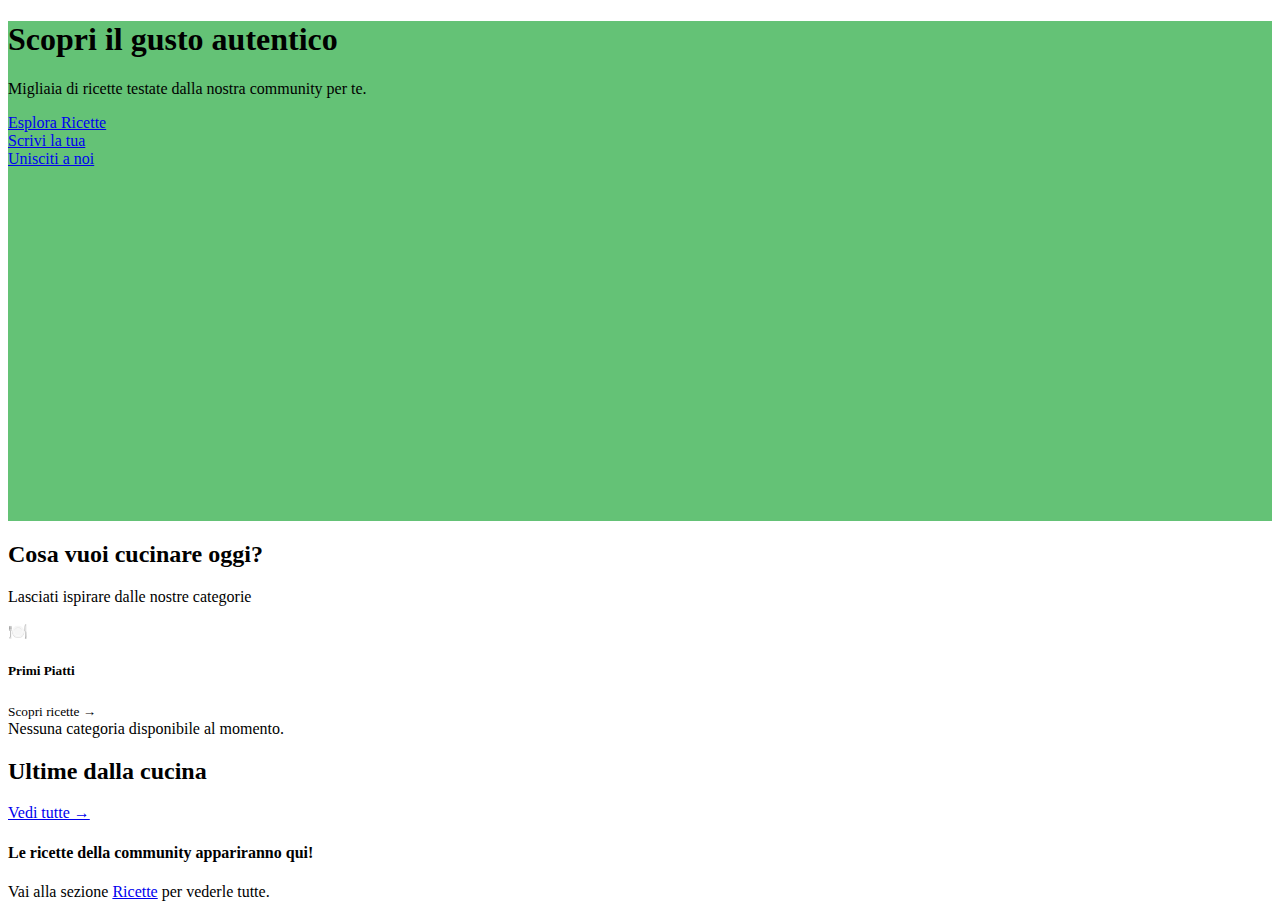
<file: siw-recipes/src/main/resources/templates/index.html>
<!DOCTYPE html>
<html xmlns:th="http://www.thymeleaf.org">
<head th:replace="~{fragments/base :: commonHeader('Home - SiwRecipes')}"></head>
<body>

    <nav th:replace="~{fragments/base :: navbar}"></nav>

    <header class="position-relative text-center mb-5" style="background-color: #64c276; height: 500px;">
        
        <div class="container position-relative h-100 d-flex flex-column justify-content-center align-items-center">
            
            <h1 class="display-3 mb-3 fw-bold text-white">Scopri il gusto autentico</h1>
            
            <p class="lead mb-4 fs-4 text-white opacity-75">Migliaia di ricette testate dalla nostra community per te.</p>
            
            <div class="d-flex gap-3">
                <a href="/recipe/all" class="btn btn-primary btn-lg shadow">Esplora Ricette</a>
                
                <div th:if="${#authentication.name != 'anonymousUser'}">
                    <a href="/recipe/form" class="btn btn-outline-light btn-lg">Scrivi la tua</a>
                </div>
                <div th:if="${#authentication.name == 'anonymousUser'}">
                    <a href="/register" class="btn btn-outline-light btn-lg">Unisciti a noi</a>
                </div>
            </div>
        </div>
    </header>

<section class="container mb-5">
        <div class="text-center mb-5">
            <h2 class="mb-2">Cosa vuoi cucinare oggi?</h2>
            <p class="text-muted">Lasciati ispirare dalle nostre categorie</p>
        </div>
        
        <div class="row g-4 justify-content-center">
            
            <div class="col-md-3 col-6" th:each="cat : ${categories}">
                <a th:href="@{'/category/' + ${cat.id}}" class="text-decoration-none text-dark">
                    <div class="p-4 border rounded-3 bg-white h-100 shadow-sm recipe-card text-center d-flex flex-column justify-content-center align-items-center">
                        
                        <div class="fs-1 mb-2">🍽️</div>
                        
                        <h5 class="m-0 fw-bold text-uppercase" th:text="${cat.name}">Primi Piatti</h5>
                        <small class="text-muted mt-2">Scopri ricette &rarr;</small>
                    </div>
                </a>
            </div>

            <div th:if="${categories == null || !categories.iterator().hasNext()}" class="col-12 text-center text-muted">
                Nessuna categoria disponibile al momento.
            </div>
            
        </div>
    </section>

    <section class="container mb-5">
        <div class="d-flex justify-content-between align-items-end mb-4">
            <h2>Ultime dalla cucina</h2>
            <a href="/recipe/all" class="text-decoration-none text-primary fw-bold">Vedi tutte &rarr;</a>
        </div>
        
        <div class="alert alert-light border text-center py-5">
            <h4>Le ricette della community appariranno qui!</h4>
            <p>Vai alla sezione <a href="/recipe/all">Ricette</a> per vederle tutte.</p>
        </div>
    </section>

    <footer th:replace="~{fragments/base :: footer}"></footer>
</body>
</html>
</file>
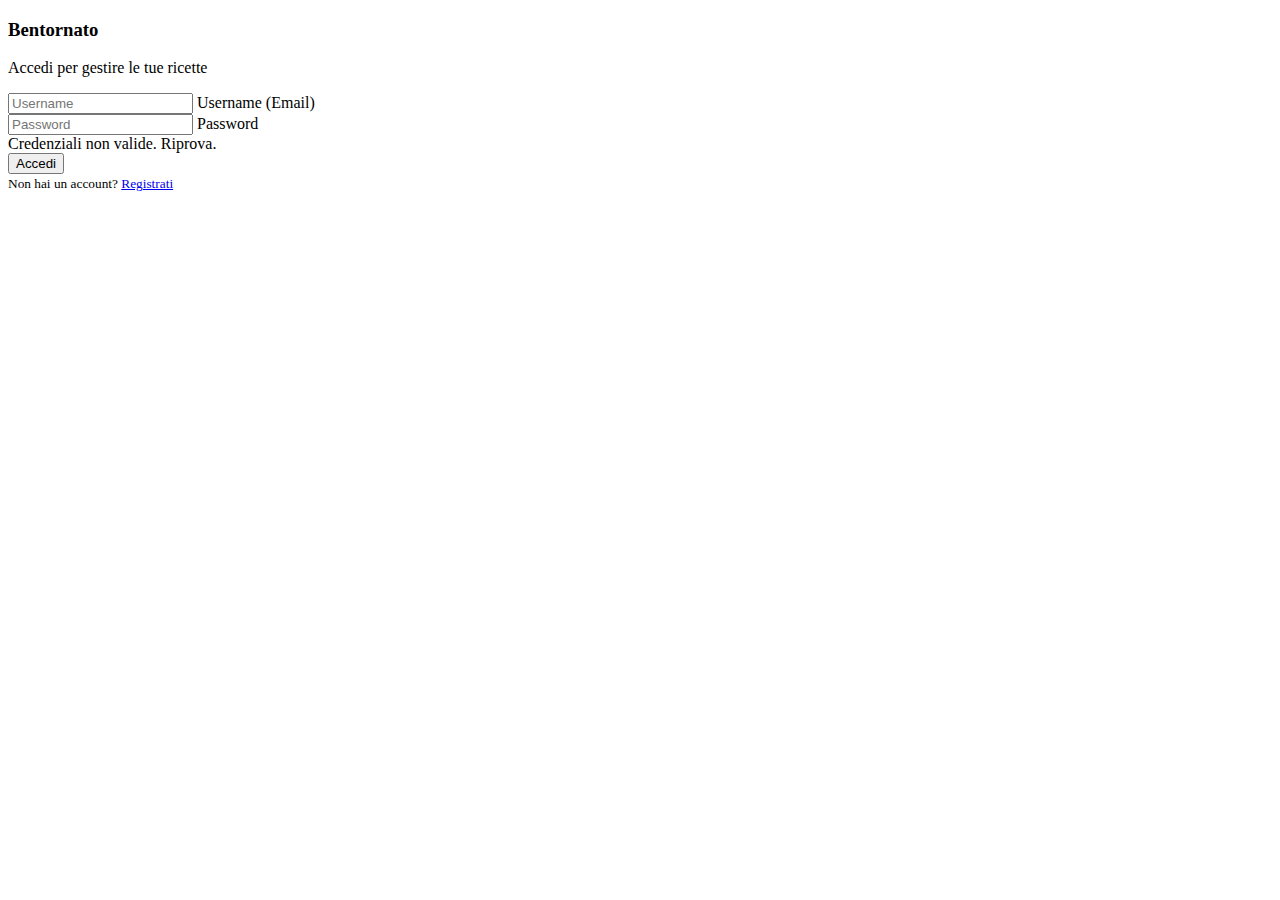
<file: siw-recipes/src/main/resources/templates/formLogin.html>
<!DOCTYPE html>
<html xmlns:th="http://www.thymeleaf.org">
<head th:replace="~{fragments/base :: commonHeader('Accedi - SiwRecipes')}"></head>
<body>
    <nav th:replace="~{fragments/base :: navbar}"></nav>

    <div class="container py-5">
        <div class="row justify-content-center">
            <div class="col-md-5 col-lg-4">
                <div class="card border-0 shadow-lg rounded-3">
                    <div class="card-body p-5">
                        <div class="text-center mb-4">
                            <i class="bi bi-person-circle display-4 text-primary"></i>
                            <h3 class="fw-bold mt-3">Bentornato</h3>
                            <p class="text-muted small">Accedi per gestire le tue ricette</p>
                        </div>

                        <form th:action="@{/login}" method="post">
                            <div class="form-floating mb-3">
                                <input type="text" class="form-control" id="username" name="username" placeholder="Username" required>
                                <label for="username">Username (Email)</label>
                            </div>
                            <div class="form-floating mb-3">
                                <input type="password" class="form-control" id="password" name="password" placeholder="Password" required>
                                <label for="password">Password</label>
                            </div>

                            <div th:if="${param.error}" class="alert alert-danger py-2 small">
                                Credenziali non valide. Riprova.
                            </div>

                            <div class="d-grid mt-4">
                                <button type="submit" class="btn btn-primary btn-lg">Accedi</button>
                            </div>
                        </form>
                    </div>
                    <div class="card-footer bg-light text-center py-3 border-0 rounded-bottom-3">
                        <small>Non hai un account? <a href="/register" class="fw-bold text-primary">Registrati</a></small>
                    </div>
                </div>
            </div>
        </div>
    </div>

    <footer th:replace="~{fragments/base :: footer}"></footer>
</body>
</html>
</file>
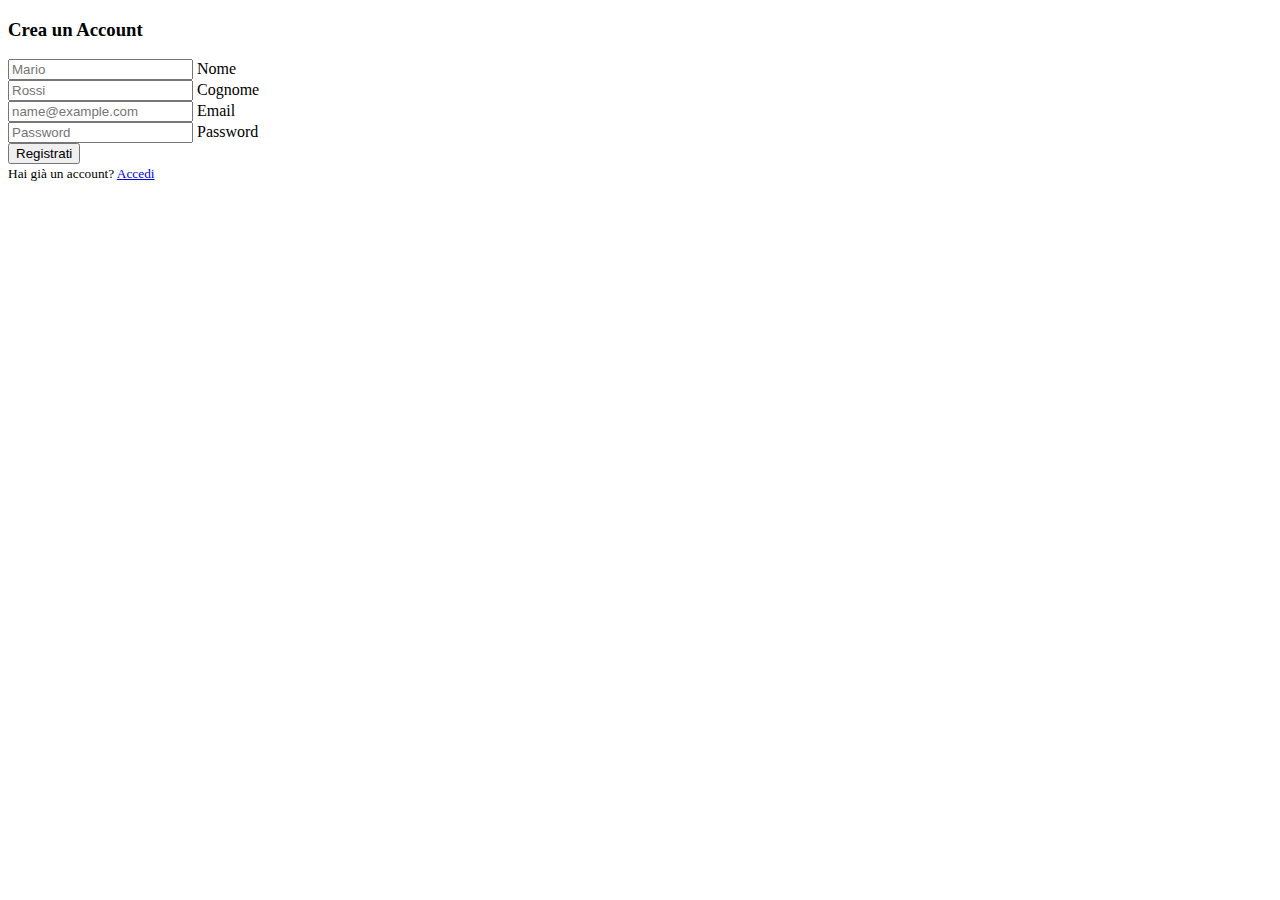
<file: siw-recipes/src/main/resources/templates/formRegister.html>
<!DOCTYPE html>
<html xmlns:th="http://www.thymeleaf.org">
<head th:replace="~{fragments/base :: commonHeader('Registrati - SiwRecipes')}"></head>
<body>
    <nav th:replace="~{fragments/base :: navbar}"></nav>

    <div class="container py-5">
        <div class="row justify-content-center">
            <div class="col-md-6">
                <div class="card border-0 shadow-lg rounded-3">
                    <div class="card-body p-5">
                        <h3 class="fw-bold text-center mb-4">Crea un Account</h3>
                        
                        <form th:action="@{/register}" th:object="${user}" method="post">
                            
                            <div class="row g-2 mb-3">
                                <div class="col-md-6">
                                    <div class="form-floating">
                                        <input type="text" class="form-control" th:field="*{name}" id="name" placeholder="Mario" required>
                                        <label for="name">Nome</label>
                                    </div>
                                    <span th:if="${#fields.hasErrors('name')}" th:errors="*{name}" class="text-danger small"></span>
                                </div>
                                <div class="col-md-6">
                                    <div class="form-floating">
                                        <input type="text" class="form-control" th:field="*{surname}" id="surname" placeholder="Rossi" required>
                                        <label for="surname">Cognome</label>
                                    </div>
                                    <span th:if="${#fields.hasErrors('surname')}" th:errors="*{surname}" class="text-danger small"></span>
                                </div>
                            </div>

                            <div class="form-floating mb-3">
                                <input type="email" class="form-control" th:field="*{email}" id="email" placeholder="name@example.com" required>
                                <label for="email">Email</label>
                                <span th:if="${#fields.hasErrors('email')}" th:errors="*{email}" class="text-danger small"></span>
                            </div>

                            <div class="form-floating mb-3">
                                <input type="password" class="form-control" th:field="*{password}" id="password" placeholder="Password" required>
                                <label for="password">Password</label>
                                <span th:if="${#fields.hasErrors('password')}" th:errors="*{password}" class="text-danger small"></span>
                            </div>

                            <div class="d-grid mt-4">
                                <button type="submit" class="btn btn-primary btn-lg">Registrati</button>
                            </div>
                        </form>
                    </div>
                    <div class="card-footer bg-light text-center py-3 border-0">
                        <small>Hai già un account? <a href="/login" class="fw-bold text-primary">Accedi</a></small>
                    </div>
                </div>
            </div>
        </div>
    </div>

    <footer th:replace="~{fragments/base :: footer}"></footer>
</body>
</html>
</file>
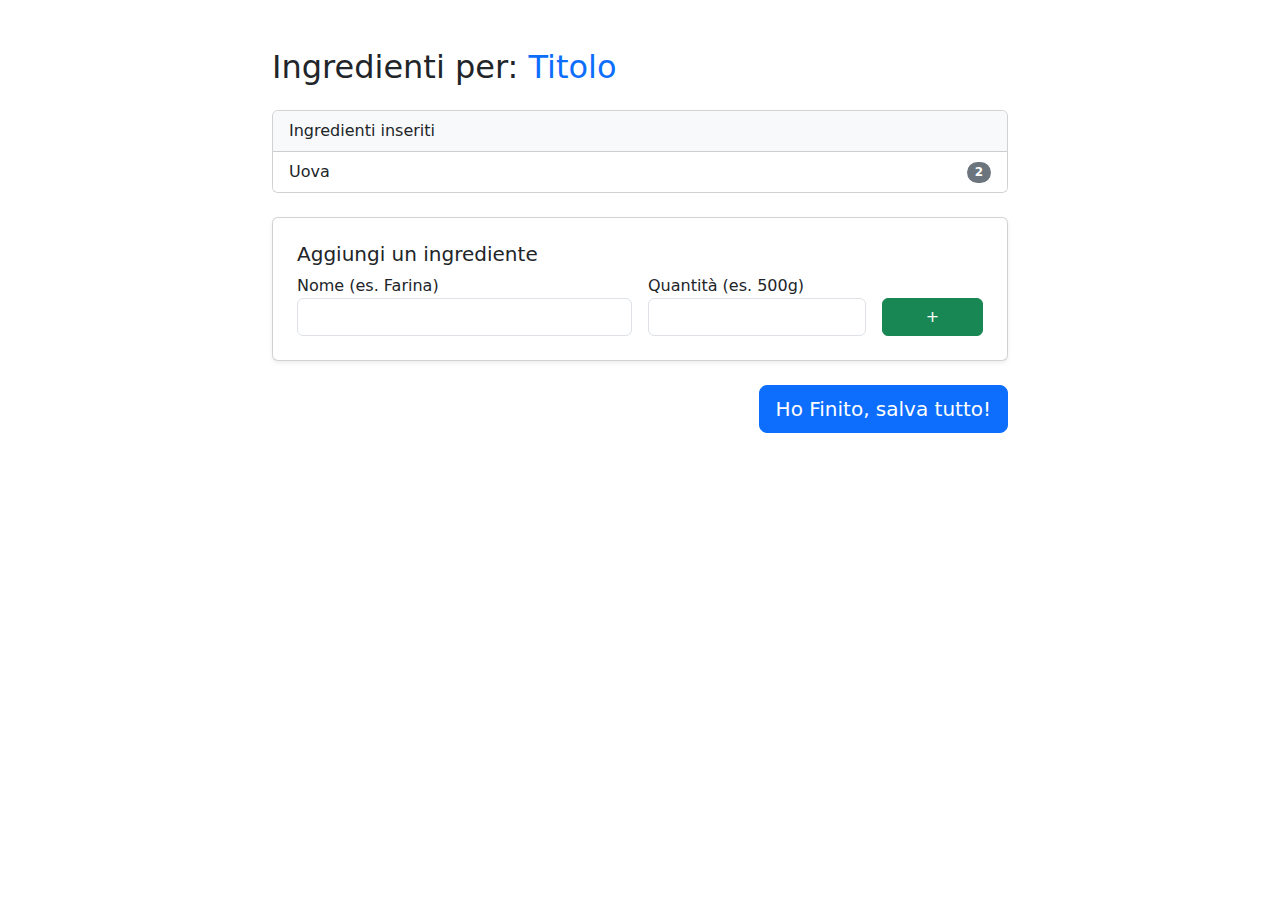
<file: siw-recipes/src/main/resources/templates/ingredientsForm.html>
<!DOCTYPE html>
<html xmlns:th="http://www.thymeleaf.org">
<head>
    <title>Aggiungi Ingredienti</title>
    <link href="https://cdn.jsdelivr.net/npm/bootstrap@5.3.0/dist/css/bootstrap.min.css" rel="stylesheet">
</head>
<body class="container py-5">

    <div class="row justify-content-center">
        <div class="col-md-8">
            
            <h2 class="mb-4">Ingredienti per: <span class="text-primary" th:text="${recipe.title}">Titolo</span></h2>

            <div class="card mb-4" th:if="${!ingredients.isEmpty()}">
                <div class="card-header bg-light">Ingredienti inseriti</div>
                <ul class="list-group list-group-flush">
                    <li class="list-group-item d-flex justify-content-between align-items-center" 
                        th:each="ing : ${ingredients}">
                        <span th:text="${ing.name}">Uova</span>
                        <span class="badge bg-secondary rounded-pill" th:text="${ing.quantity}">2</span>
                    </li>
                </ul>
            </div>

            <div class="card p-4 shadow-sm">
                <h5>Aggiungi un ingrediente</h5>
                <form th:action="@{'/recipe/' + ${recipe.id} + '/ingredients'}" th:object="${ingredient}" method="post" class="row g-3 align-items-end">
                    
                    <div class="col-md-6">
                        <label>Nome (es. Farina)</label>
                        <input type="text" th:field="*{name}" class="form-control" required />
                    </div>
                    
                    <div class="col-md-4">
                        <label>Quantità (es. 500g)</label>
                        <input type="text" th:field="*{quantity}" class="form-control" required />
                    </div>
                    
                    <div class="col-md-2">
                        <button type="submit" class="btn btn-success w-100">+</button>
                    </div>
                </form>
            </div>

            <div class="text-end mt-4">
                <a th:href="@{'/recipe/' + ${recipe.id}}" class="btn btn-primary btn-lg">Ho Finito, salva tutto!</a>
            </div>

        </div>
    </div>

</body>
</html>
</file>
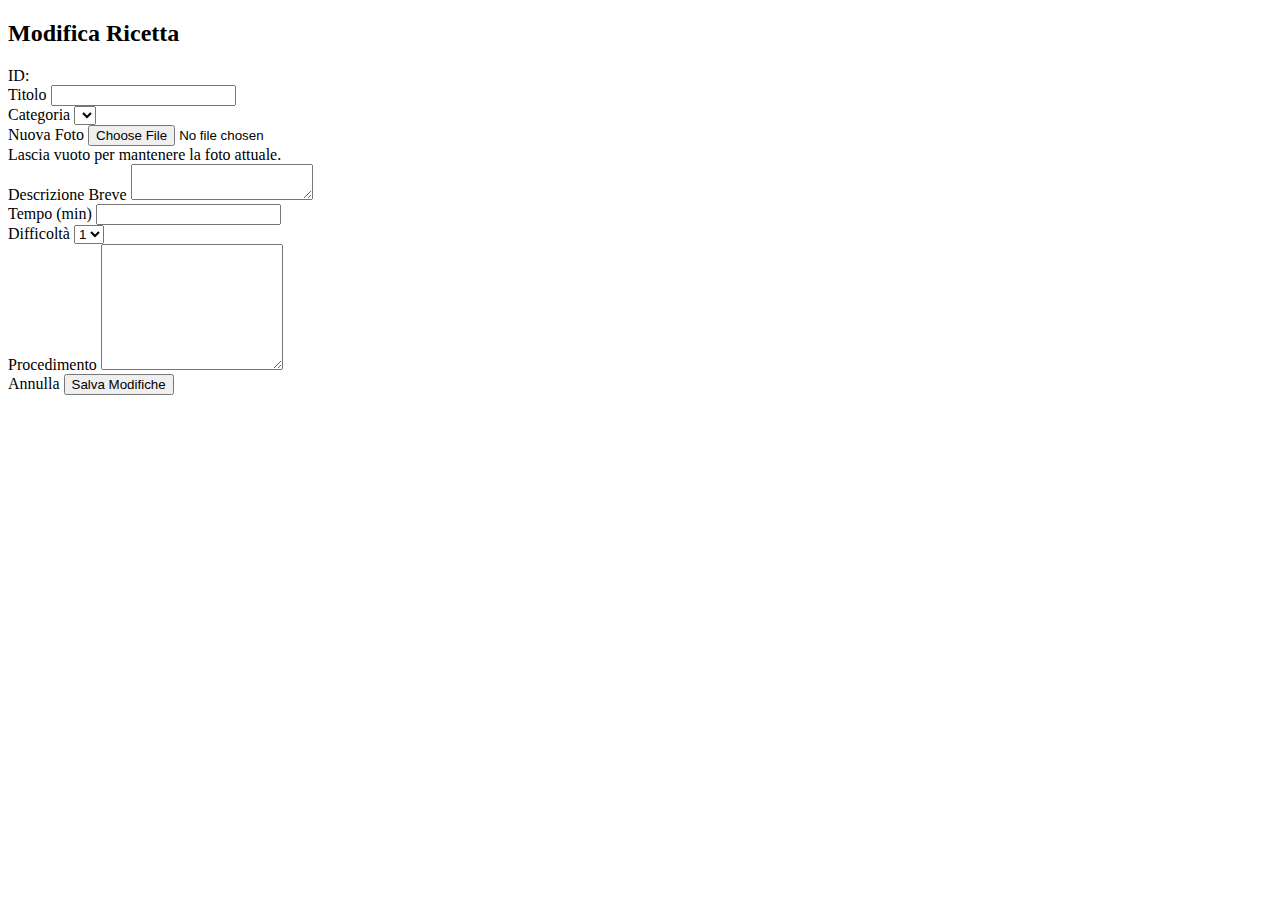
<file: siw-recipes/src/main/resources/templates/recipeEditForm.html>
<!DOCTYPE html>
<html xmlns:th="http://www.thymeleaf.org">
<head th:replace="~{fragments/base :: commonHeader('Modifica Ricetta')}"></head>
<body>
    <nav th:replace="~{fragments/base :: navbar}"></nav>

    <div class="container py-5">
        <div class="row justify-content-center">
            <div class="col-lg-8">
                
                <div class="card border-0 shadow-sm rounded-3">
                    <div class="card-body p-5">
                        <div class="d-flex justify-content-between align-items-center mb-4 border-bottom pb-2">
                            <h2 class="font-heading m-0">Modifica Ricetta</h2>
                            <span class="text-muted small">ID: <span th:text="${recipe.id}"></span></span>
                        </div>
                        
                        <form th:action="@{'/recipe/update/' + ${recipe.id}}" th:object="${recipe}" method="post" enctype="multipart/form-data">
                            
                            <div class="mb-4">
                                <label class="form-label fw-bold">Titolo</label>
                                <input type="text" th:field="*{title}" class="form-control form-control-lg" required />
                            </div>

                            <div class="row mb-4">
                                <div class="col-md-6">
                                    <label class="form-label fw-bold">Categoria</label>
                                    <select class="form-select" th:field="*{category}">
                                        <option th:each="cat : ${categories}" th:value="${cat.id}" th:text="${cat.name}"></option>
                                    </select>
                                </div>
                                <div class="col-md-6">
                                    <label class="form-label fw-bold">Nuova Foto</label>
                                    <input type="file" name="image" class="form-control" accept="image/png, image/jpeg" />
                                    <div class="form-text text-muted">Lascia vuoto per mantenere la foto attuale.</div>
                                </div>
                            </div>

                            <div class="mb-4">
                                <label class="form-label fw-bold">Descrizione Breve</label>
                                <textarea th:field="*{description}" class="form-control" rows="2"></textarea>
                            </div>

                            <div class="row mb-4">
                                <div class="col-md-6">
                                    <label class="form-label fw-bold">Tempo (min)</label>
                                    <input type="number" th:field="*{cookTime}" class="form-control" />
                                </div>
                                <div class="col-md-6">
                                    <label class="form-label fw-bold">Difficoltà</label>
                                    <select th:field="*{difficulty}" class="form-select">
                                        <option value="1">1</option>
                                        <option value="2">2</option>
                                        <option value="3">3</option>
                                        <option value="4">4</option>
                                        <option value="5">5</option>
                                    </select>
                                </div>
                            </div>

                            <div class="mb-4">
                                <label class="form-label fw-bold">Procedimento</label>
                                <textarea th:field="*{procedureText}" class="form-control" rows="8"></textarea>
                            </div>

                            <div class="d-flex justify-content-between mt-5">
                                <a th:href="@{'/myRecipes'}" class="btn btn-outline-secondary px-4 rounded-pill">Annulla</a>
                                <button type="submit" class="btn btn-primary px-5 rounded-pill fw-bold">Salva Modifiche</button>
                            </div>
                        </form>
                    </div>
                </div>
            </div>
        </div>
    </div>

    <footer th:replace="~{fragments/base :: footer}"></footer>
</body>
</html>
</file>
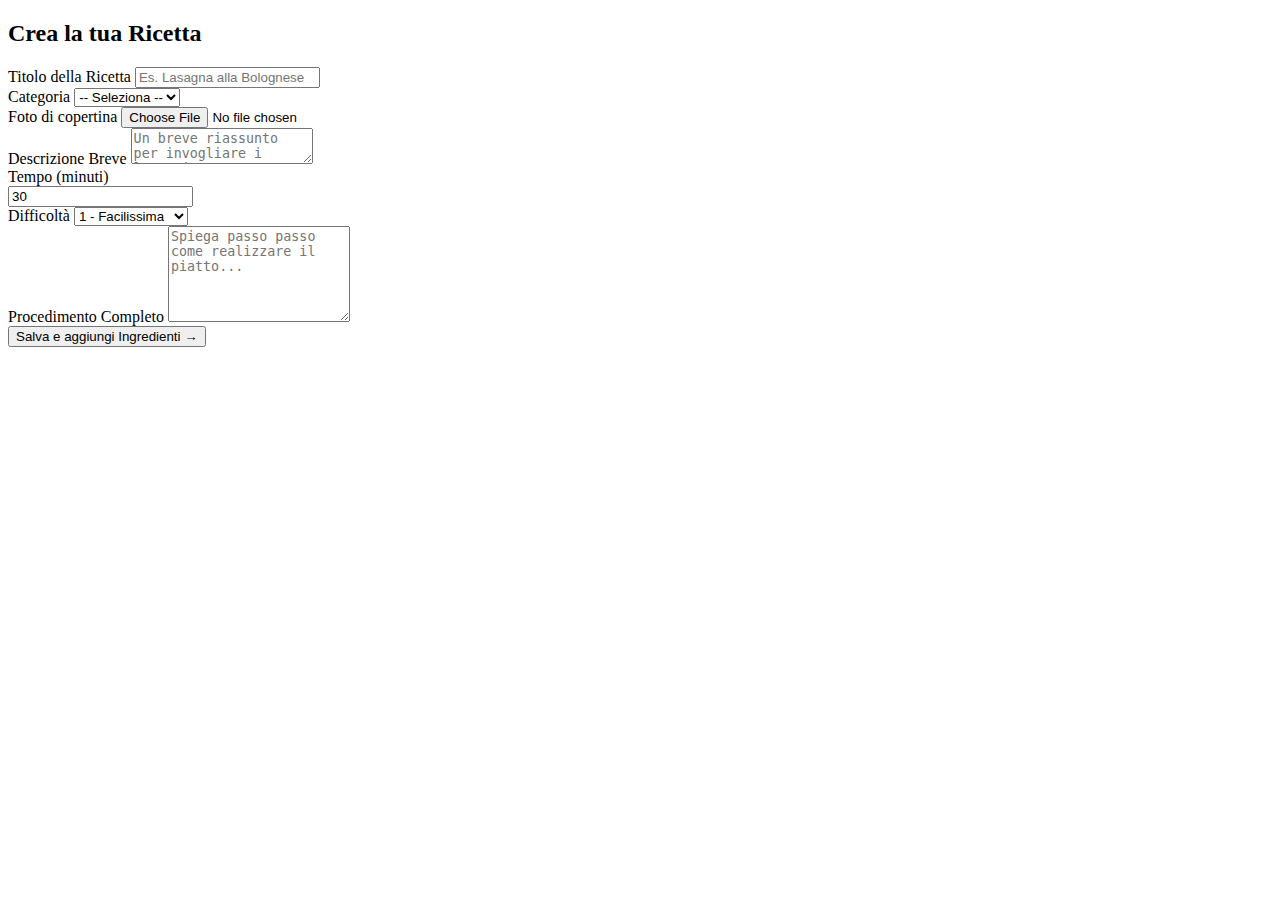
<file: siw-recipes/src/main/resources/templates/recipeForm.html>
<!DOCTYPE html>
<html xmlns:th="http://www.thymeleaf.org">
<head th:replace="~{fragments/base :: commonHeader('Nuova Ricetta')}"></head>
<body>
    <nav th:replace="~{fragments/base :: navbar}"></nav>

    <div class="container py-5">
        <div class="row justify-content-center">
            <div class="col-lg-8">
                
                <div class="card border-0 shadow-sm rounded-3">
                    <div class="card-body p-5">
                        <h2 class="mb-4 font-heading border-bottom pb-2">Crea la tua Ricetta</h2>
                        
                        <form th:action="@{/recipe}" th:object="${recipe}" method="post" enctype="multipart/form-data">
                            
                            <div class="mb-4">
                                <label class="form-label fw-bold">Titolo della Ricetta</label>
                                <input type="text" th:field="*{title}" class="form-control form-control-lg" placeholder="Es. Lasagna alla Bolognese" required />
                                <span th:if="${#fields.hasErrors('title')}" th:errors="*{title}" class="text-danger small"></span>
                            </div>

                            <div class="row mb-4">
                                <div class="col-md-6">
                                    <label class="form-label fw-bold">Categoria</label>
                                    <select class="form-select" th:field="*{category}">
                                        <option value="">-- Seleziona --</option>
                                        <option th:each="cat : ${categories}" th:value="${cat.id}" th:text="${cat.name}"></option>
                                    </select>
                                </div>
                                <div class="col-md-6">
                                    <label class="form-label fw-bold">Foto di copertina</label>
                                    <input type="file" name="image" class="form-control" accept="image/png, image/jpeg" />
                                </div>
                            </div>

                            <div class="mb-4">
                                <label class="form-label fw-bold">Descrizione Breve</label>
                                <textarea th:field="*{description}" class="form-control" rows="2" placeholder="Un breve riassunto per invogliare i lettori..."></textarea>
                            </div>

                            <div class="row mb-4">
                                <div class="col-md-6">
                                    <label class="form-label fw-bold">Tempo (minuti)</label>
                                    <div class="input-group">
                                        <span class="input-group-text"><i class="bi bi-clock"></i></span>
                                        <input type="number" th:field="*{cookTime}" class="form-control" value="30" />
                                    </div>
                                </div>
                                <div class="col-md-6">
                                    <label class="form-label fw-bold">Difficoltà</label>
                                    <select th:field="*{difficulty}" class="form-select">
                                        <option value="1">1 - Facilissima</option>
                                        <option value="2">2 - Facile</option>
                                        <option value="3">3 - Media</option>
                                        <option value="4">4 - Impegnativa</option>
                                        <option value="5">5 - Da Chef</option>
                                    </select>
                                </div>
                            </div>

                            <div class="mb-4">
                                <label class="form-label fw-bold">Procedimento Completo</label>
                                <textarea th:field="*{procedureText}" class="form-control" rows="6" placeholder="Spiega passo passo come realizzare il piatto..."></textarea>
                            </div>

                            <div class="d-grid mt-5">
                                <button type="submit" class="btn btn-primary btn-lg rounded-pill">
                                    Salva e aggiungi Ingredienti &rarr;
                                </button>
                            </div>
                        </form>
                    </div>
                </div>
            </div>
        </div>
    </div>

    <footer th:replace="~{fragments/base :: footer}"></footer>
</body>
</html>
</file>
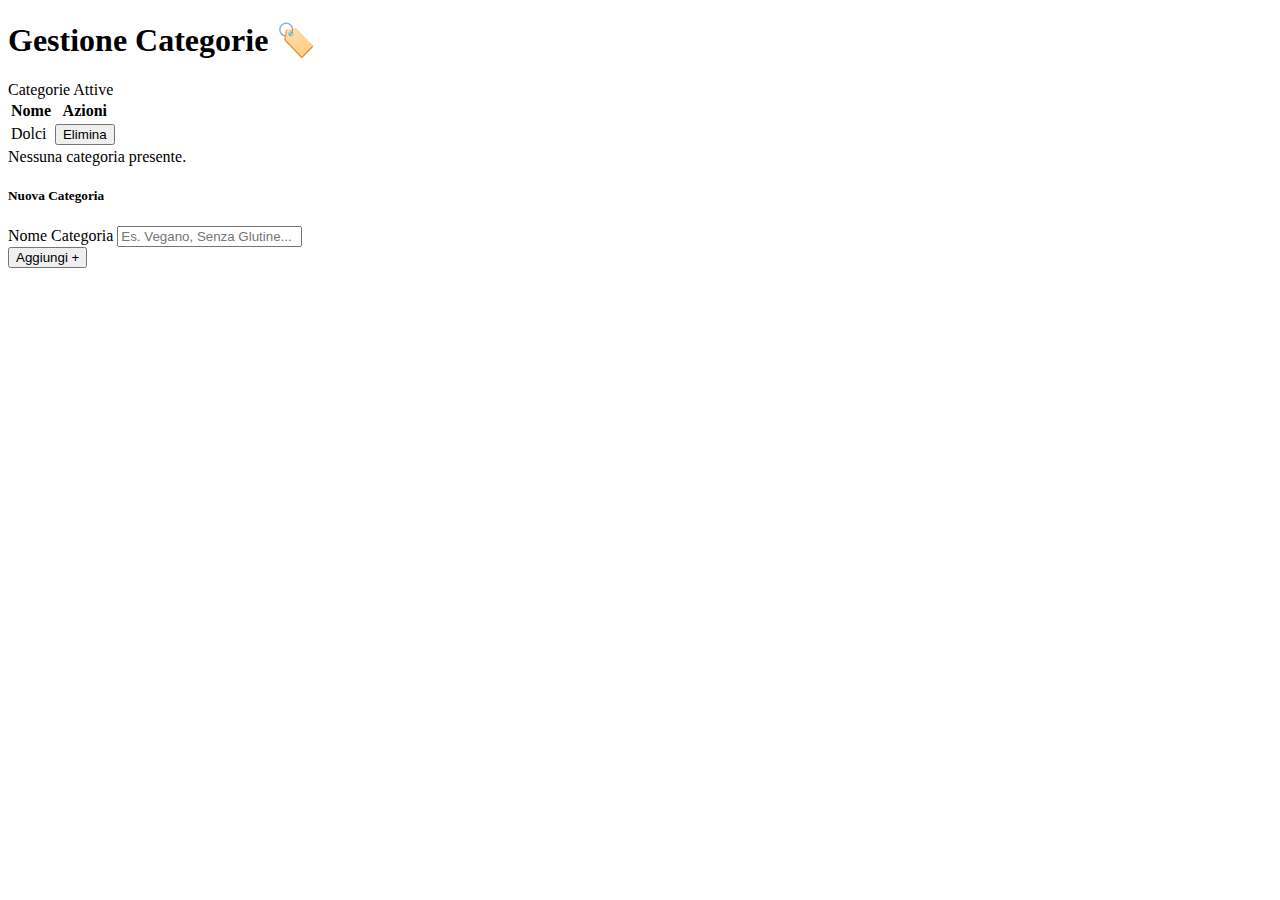
<file: siw-recipes/src/main/resources/templates/admin/categories.html>
<!DOCTYPE html>
<html xmlns:th="http://www.thymeleaf.org">
<head th:replace="~{fragments/base :: commonHeader('Gestione Categorie')}"></head>
<body>
    <nav th:replace="~{fragments/base :: navbar}"></nav>

    <div class="container py-5">
        <h1 class="font-heading mb-4">Gestione Categorie 🏷️</h1>

        <div class="row g-5">
            <div class="col-md-7">
                <div class="card shadow-sm border-0">
                    <div class="card-header bg-white py-3 fw-bold">Categorie Attive</div>
                    <div class="card-body p-0">
                        <table class="table table-hover mb-0">
                            <thead class="table-light">
                                <tr>
                                    <th class="ps-4">Nome</th>
                                    <th class="text-end pe-4">Azioni</th>
                                </tr>
                            </thead>
                            <tbody>
                                <tr th:each="cat : ${categories}">
                                    <td class="ps-4 align-middle" th:text="${cat.name}">Dolci</td>
                                    
                                    <td class="text-end pe-4">
                                        <form th:action="@{'/admin/categories/delete/' + ${cat.id}}" method="post">
                                            <button type="submit" class="btn btn-sm btn-outline-danger border-0" 
                                                    onclick="return confirm('Sei sicuro di voler eliminare questa categoria?');"
                                                    title="Elimina Categoria">
                                                <i class="bi bi-trash"></i> Elimina
                                            </button>
                                        </form>
                                    </td>
                                </tr>
                            </tbody>
                        </table>
                    </div>
                    <div th:if="${categories.isEmpty()}" class="p-4 text-center text-muted">
                        Nessuna categoria presente.
                    </div>
                </div>
            </div>

            <div class="col-md-5">
                <div class="card shadow-sm border-primary border-2">
                    <div class="card-body p-4">
                        <h5 class="card-title fw-bold mb-3">Nuova Categoria</h5>
                        
                        <form th:action="@{/admin/categories}" th:object="${category}" method="post">
                            <div class="mb-3">
                                <label class="form-label text-muted small fw-bold text-uppercase">Nome Categoria</label>
                                <input type="text" th:field="*{name}" class="form-control form-control-lg" placeholder="Es. Vegano, Senza Glutine..." required>
                            </div>
                            <div class="d-grid">
                                <button type="submit" class="btn btn-primary fw-bold">Aggiungi +</button>
                            </div>
                        </form>
                        
                    </div>
                </div>
            </div>
        </div>
    </div>

    <footer th:replace="~{fragments/base :: footer}"></footer>
</body>
</html>
</file>
